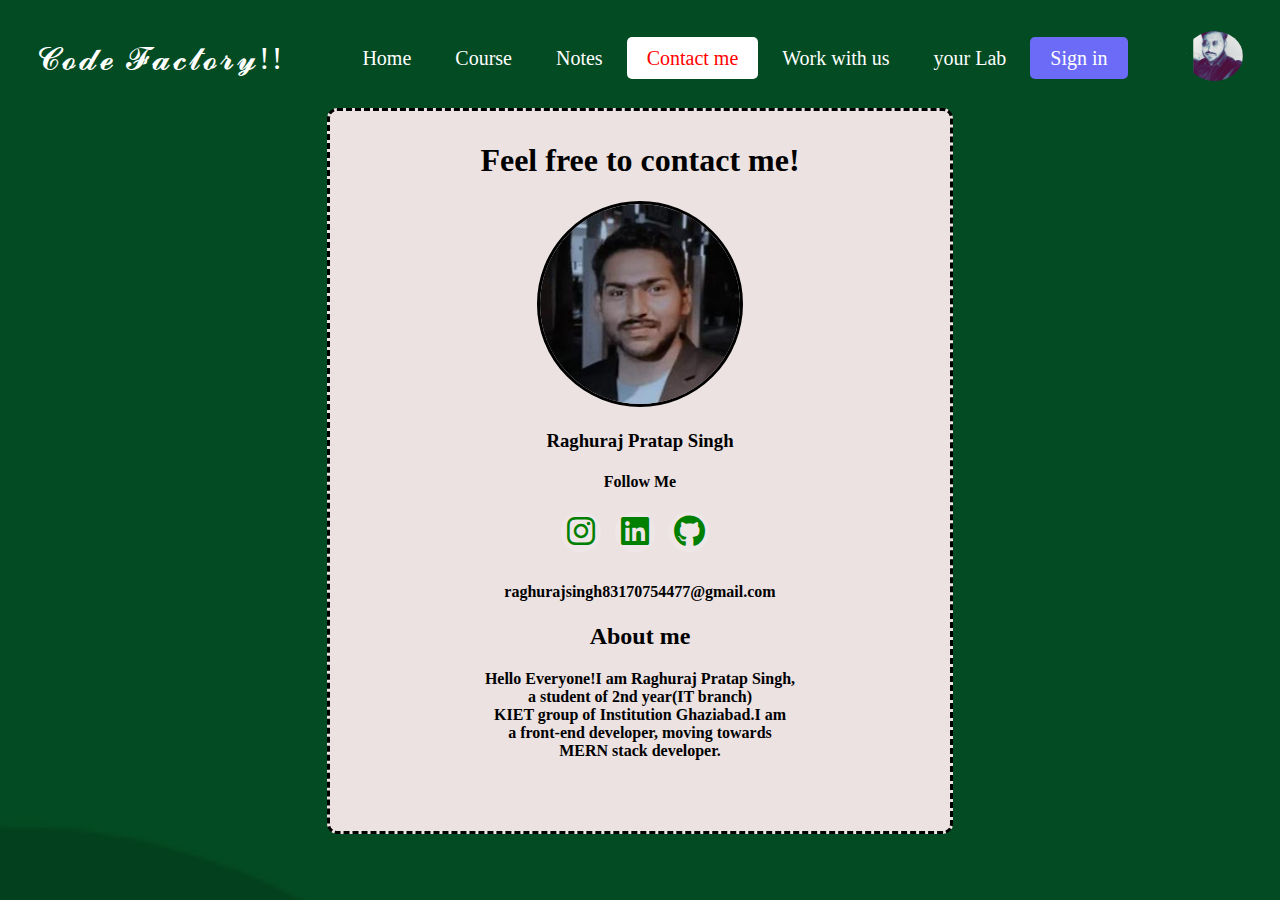
<file: contactme.html>
<!DOCTYPE html>
<html lang="en">
<head>
  <link rel="stylesheet" type="text/css" href="https://cdnjs.cloudflare.com/ajax/libs/font-awesome/6.2.1/css/all.min.css">
  <meta charset="UTF-8">
  <meta http-equiv="X-UA-Compatible" content="IE=edge">
  <meta name="viewport" content="width=device-width, initial-scale=1.0">
  <title>Code Factory</title>
  <link rel="icon" STYLE="border-radius: 50%;"   href="R.jpg" type="image/x-icon">
</head>
<body>
    <style>
        nav{
         width: 100%;
         height: 100px;
         color:rgb(71, 0, 0);
         display: flex;
         justify-content: space-around;
         align-items: center;
     }
     .logo{
         font-size: 2em;
         letter-spacing: 2px;
     }
     body {
 background-image: url(Green\ Modern\ Zoom\ Virtual\ Background.png);
    background-size: 400% 400%;
    animation: gradient 15s ease infinite;
}
     .menu a{
         text-decoration: none;
         color:white;
         padding: 10px 20px;
         font-size: 20px;
         position:relative;

     }
      .menu a:before{
          content:' ';
          position: absolute;
          top:0;
          left:0;
          width: 0%;
          height: 100%;
          border-bottom: 2px solid rgba(255, 134, 134, 0.835);
          transition: 0.4s;

      }
      .menu a:hover:before{
          width: 90%;
      }
      
      
        .contact{
  padding:10px;
  color:rgb(0, 0, 0);
  background-color:rgb(236, 226, 226);
  max-width:600px;
    border-radius:10px;
  border-style:dashed;
  height: 700px;
  border-color:rgb(0, 0, 0);
/*   margin-left:90vh; */
}


.social-links a{
    display: inline-block;
    height: 40px;
    width: 40px;
    background-color: rgba(255,255,255,0.2);
    margin:0 10px 10px 0;
    text-align: center;
    line-height: 40px;
    border-radius: 50%;
    color: green;
    transition: all 0.5s ease;
}
.social-links a:hover{
    color: #24262b;
    background-color: #ffffff;
}
    </style>
    <nav>
        <div class="logo" style="color: rgb(255, 255, 255);">
          𝓒𝓸𝓭𝓮 𝓕𝓪𝓬𝓽𝓸𝓻𝔂!!
        </div>
        <div class="menu">
            <a href="home.html"> Home</a>
            <a href="course.html">Course</a>
            <a href="notes.html">Notes</a>
            <a style="color:red; background-color: white; border-radius: 5px ;" href="contactme.html">Contact me</a>
            <a href="workwithus.html">Work with us</a>
            <a href="yourlab.html">your Lab</a>
            <a style="background-color: rgb(107, 107, 248); border-radius: 5px;" href="loginpage.html">Sign in</a>
         </div>
         <div class="register">
             <img  style="border-radius: 50%;" height="50px"   src="/raj.png">

         </div>
    </nav>
 <center>
  <div class="contact">
    <center><h1>Feel free to contact me!</h1></center>
    
            <img  style="border-radius: 50%; border: solid rgb(0, 0, 0);" width="200px"   height="200px" src="rajf.jpg" alt="rpsingh" ></a>

  <h3>Raghuraj Pratap Singh</h3>
   <h4>Follow Me</h4>
                    <div class="social-links">
                    
                      <a href="https://www.instagram.com/i_am_raghurajsingh/"><i class="fa-brands fa-instagram fa-2xl"></i></a>
                      <a href="https://www.linkedin.com/in/raghuraj-pratap-singh-kietians"><i class="fa-brands fa-linkedin fa-2xl"></i></a>
                                            <a href="https://github.com/raghurajsingh8"><i class="fa-brands fa-github fa-2xl"></i></a>
                    </div>
  <h4>raghurajsingh83170754477@gmail.com</h4>
  <h2>About me</h2>
  <center><p><b>Hello Everyone!I am Raghuraj <b>Pratap Singh,<br> a student of 2nd year(IT branch) <br>KIET group of Institution Ghaziabad.I am <br>a front-end developer, moving towards<br> MERN stack developer. </b> </p></center>
  </div>
  </center>
</body>
</html>
</file>
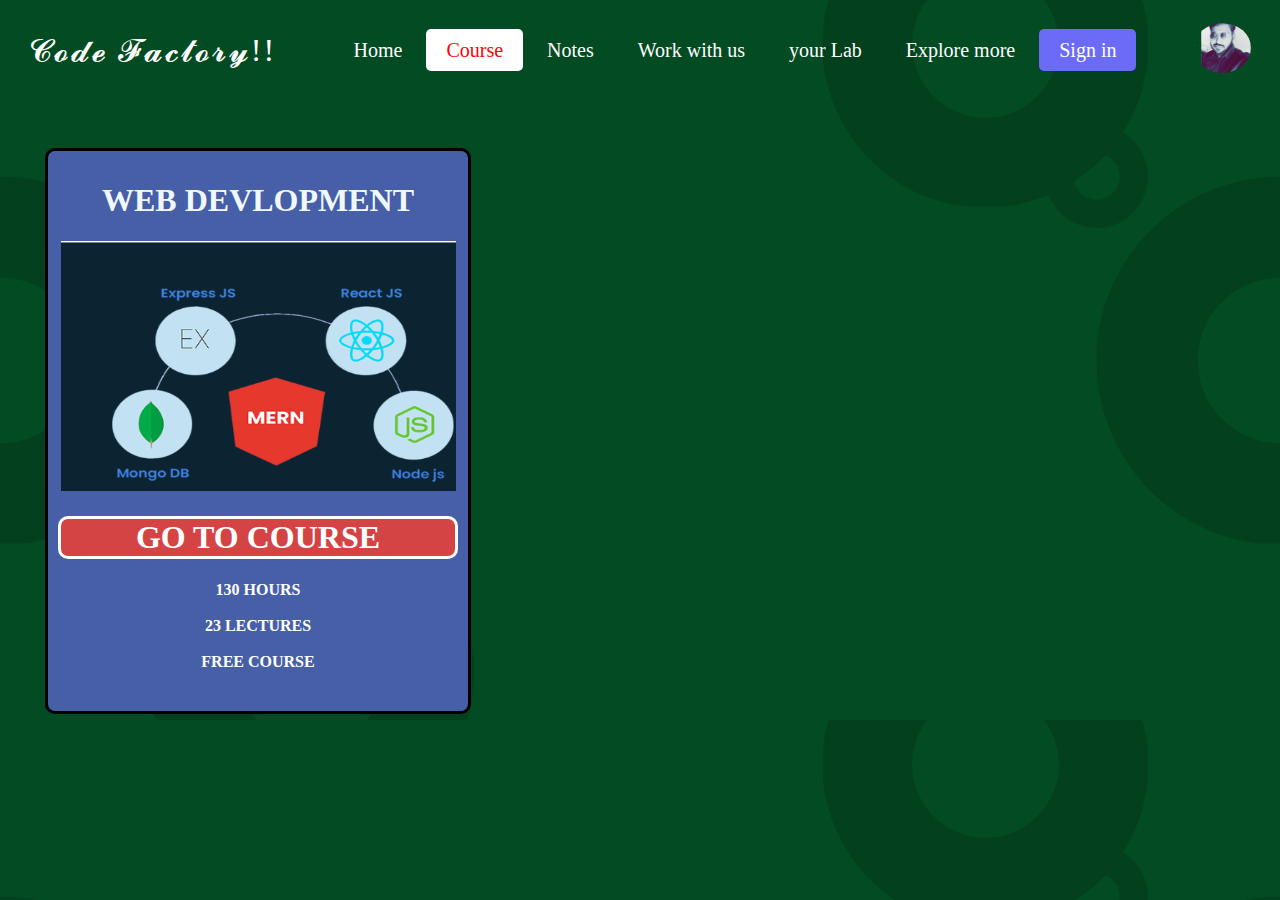
<file: course.html>
<!DOCTYPE html>
<html lang="en">
<head>
    <meta charset="UTF-8">
    <meta name="viewport" content="width=device-width, initial-scale=1.0">
    <title>codefactory</title>
    <link rel="icon" STYLE="border-radius: 50%;"   href="R.jpg" type="image/x-icon">
</head>

<body>
    <nav>
        <div class="logo" style="color: rgb(255, 255, 255);">
          𝓒𝓸𝓭𝓮 𝓕𝓪𝓬𝓽𝓸𝓻𝔂!!
        </div>
        <div class="menu">
            <a href="home.html"    > Home</a>
            <a  style="color:red; background-color: white; border-radius: 5px ;" href="course.html" >Course</a>
            <a href="notes.html">Notes</a>
<!--             <a href="contactme.html">Contact me</a> -->
            <a href="workwithus.html">Work with us</a>
            <a href="yourlab.html">your Lab</a>
               <a href="Explore.html">Explore more</a>
            <a style="background-color: rgb(107, 107, 248); border-radius: 5px;" href="loginpage.html">Sign in</a>
         </div>
         <div class="register">
             <img  style="border-radius: 50%;" height="50px"   src="raj.png">

         </div>
         <style>
            body{
                background-image: url(Green\ Modern\ Zoom\ Virtual\ Background.png);
                margin: 0px;
            }
            header{
         width: 100%;
         height: 100vh;
       background-image: url("home_back.png");
         background-size: cover;
         font-family: sans-serif;

     }
 
     nav{
         width: 100%;
         height: 100px;
         color:rgb(71, 0, 0);
         display: flex;
         justify-content: space-around;
         align-items: center;
     }
     .logo{
         font-size: 2em;
         letter-spacing: 2px;
     }
     .menu a{
         text-decoration: none;
         color:white;
         padding: 10px 20px;
         font-size: 20px;
         position:relative;

     }
      .menu a:before{
          content:' ';
          position: absolute;
          top:0;
          left:0;
          width: 0%;
          height: 100%;
          border-bottom: 2px solid rgba(255, 134, 134, 0.835);
          transition: 0.4s;

      }
      .menu a:hover:before{
          width: 90%;
      }
      
      .register a{
          text-decoration: none;
          color: white;
          padding: 10px 20px;
          font-size: 20px;
          background: rgb(174, 41, 41);
          border-radius: 8px;
          transition: 0.4s;
      }
      .register a:hover{
          background: transparent;
          border: 1px solid rgb(63, 37, 37);
      }
      .card{
        text-align: center;
        margin-left: 30%;
      }
      .h-txt{
          min-width: 80%;
          position:absolute;
          top: 50%;
          left:50%;
          transform: translate(-50%,-50%);
          text-align: center;
          color: rgb(255, 255, 255);
      }
      .h-txt span{
         letter-spacing: 5px ;
      }
      .h-txt h1{
          font-size: 3.5em;
      }
         </style>
    </nav>
<br>
<bodyf>
    <div style="border:#465fa6 solid; margin-top: 20px; background-color: #465fa6; width: 400px; height: 540px; border-radius: 10px; margin-left: 45px; padding: 10px; border-color: black;"  class="card">
                                    <h1  style="color: aliceblue;  "  ><center>WEB DEVLOPMENT</center> </h1>
                                                  
                                    <img height="250px"  width="395px" src="MERNB.png">
                                    
                                  <a  class="gotocourse" style="text-decoration: none; background-color: rgb(248, 50, 50); color: white;" href="course1x.html"><h1 style="text-decoration: none;border: solid white ; border-radius: 10px; background-color: rgb(213, 68, 68);"><center>GO TO COURSE</center></h1></a>
                                    <b  style = " color: white; "> <center>130 HOURS  </center></b><br>
                                    <b  style = " color: white; "> <center>23 LECTURES</center></b><br>
                                    <b  style = " color: white; "> <center>FREE COURSE</center></b>
</div>

 
   
</bodyf>
<style>

    
    
    bodyf{
        display:flex;
        
    
        margin-top: 10px;
        text-align: center;

    }
</style>
</html>
</file>
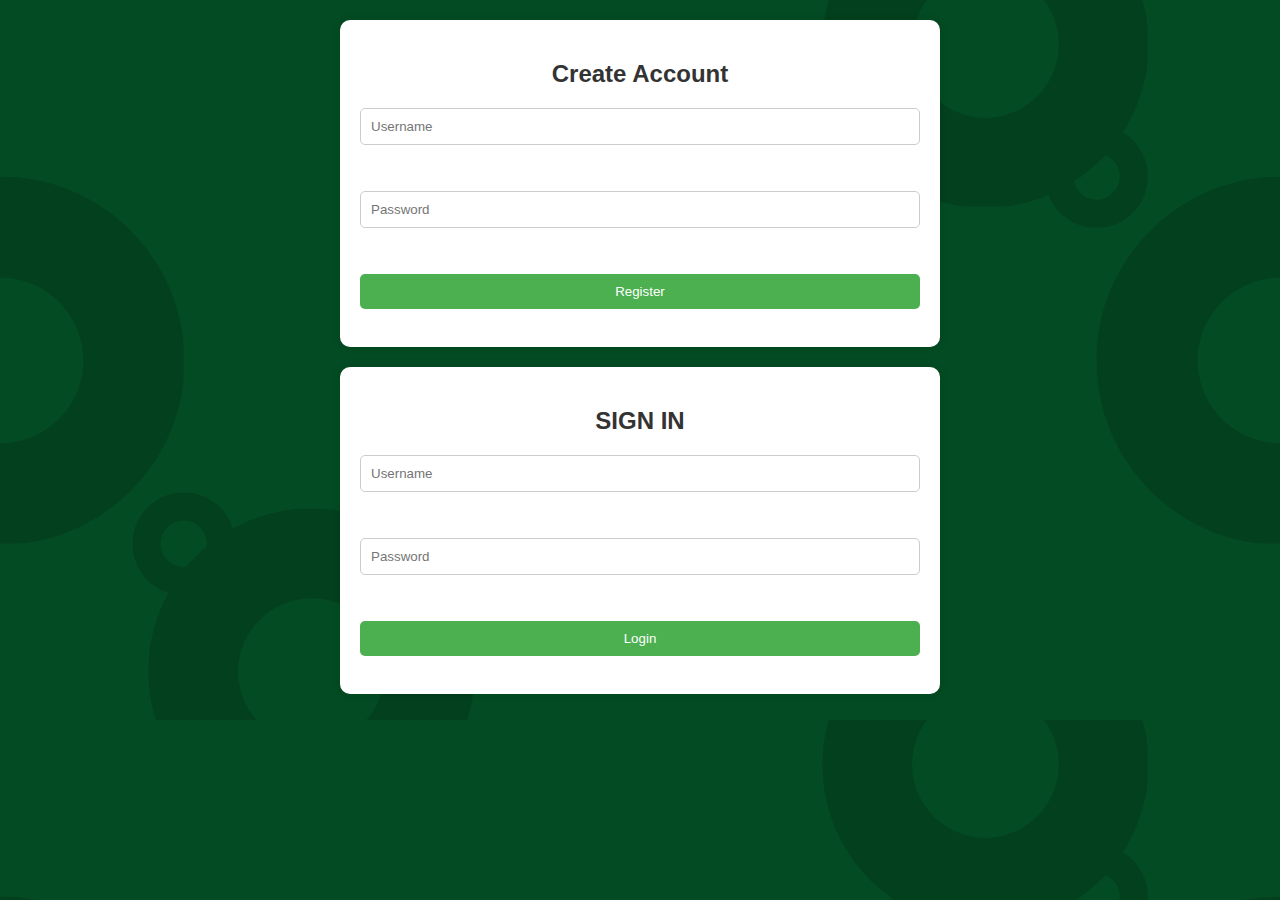
<file: loginpage.html>
<!DOCTYPE html>
<html lang="en">
<head>
    <meta charset="UTF-8">
    <meta name="viewport" content="width=device-width, initial-scale=1.0">
    <title>Code Factory</title>
    <link rel="icon" STYLE="border-radius: 50%;"   href="R.jpg" type="image/x-icon">
    <link rel="stylesheet" type="text/css" href="loginpage.css">
</head>
    <!-- saving the file -->
<body>
    <script src="loginpage.js"></script>


<div class="container">
    <div id="loginForm">
       
        <h2>SIGN IN</h2>
        <form id="login">
            <input type="text" id="loginUsername" value="" placeholder="Username" ><br><br>
            <input type="password" id="loginPassword" placeholder="Password"><br><br>
            <button type="button" onclick="login()">Login</button><br>
        </form>
    </div>

    <div id="registrationForm">
        <h2>Create Account</h2>
        <form id="registration">
            <input type="text" id="registerUsername" placeholder="Username"><br><br>
            <input type="password" id="registerPassword" placeholder="Password"><br><br>
            <button type="button" onclick="register()">Register</button><br>
        </form>
    </div>
    
</div>

    
</div>



</body>
 
</html>
</file>
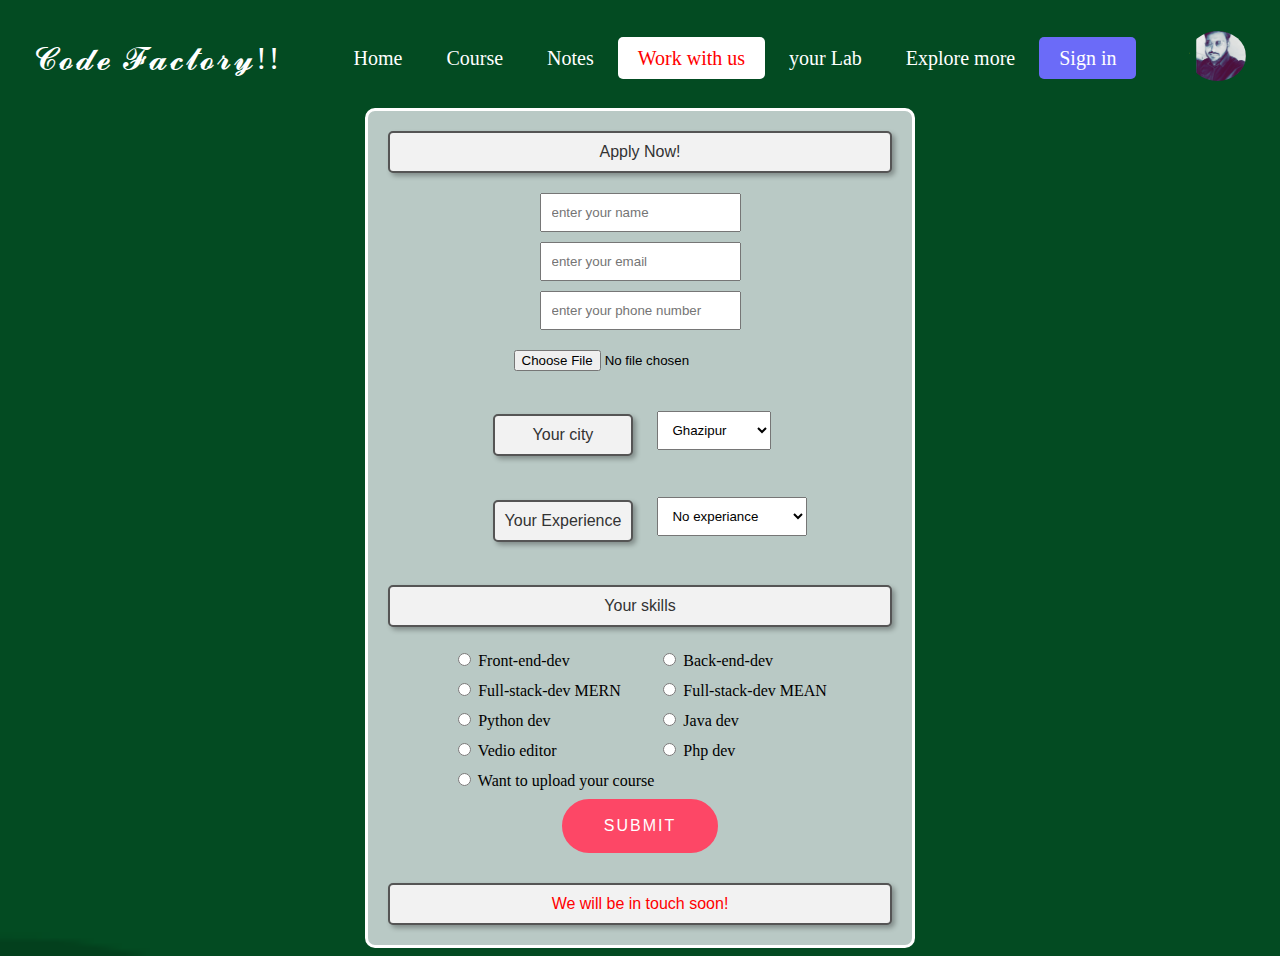
<file: workwithus.html>
<!DOCTYPE html>
<html lang="en">
<head>
  <meta charset="UTF-8">
  <meta http-equiv="X-UA-Compatible" content="IE=edge">
  <meta name="viewport" content="width=device-width, initial-scale=1.0">
  <title>Code Factory</title>
  <link rel="icon" STYLE="border-radius: 50%;"   href="R.jpg" type="image/x-icon">
</head>
<body> 
    <style>


.container{
  
  max-width:550px;
  
}
input{
  padding:10px;
  margin-bottom:10px;
}
select{
    padding:10px;
  margin-bottom:10px;
}

P {
    font-family: Arial, sans-serif;
    font-size: 16px;
    color: #333;
    background-color: #f2f2f2;
    padding: 10px;
    margin: 20px;
    border: 2px solid #555;
    border-radius: 5px;
    box-shadow: 3px 3px 5px rgba(0, 0, 0, 0.3);
    text-align: center;
}
P:hover{
  
    color: #333;
    background-color: #f2f2f2;
    padding: 10px;
    margin: 20px;
    border: 2px solid green;
    border-radius: 5px;
    box-shadow: 3px 3px 5px rgba(0, 0, 0, 0.3);
    text-align: center;
}
input:hover{
  border-color:orange;
}
select:hover{
  border-color:red;
}
.button{
  color: #fff;
  font-size: 16px;
  text-transform: uppercase;
  letter-spacing: 2px;
  padding: 16px 40px;
  border-radius: 500px;
  display: inline-block;
  font-weight: 500;
  transition: all 0.4s ease-in-out;
  background-size: 152% 100%;
  background: #fd4766;
  border: 2px solid #fd4766;
}
.button:hover {
  background-color:white;
  border-color: green;
  color: black;
  cursor: pointer;
}
nav{
         width: 100%;
         height: 100px;
         color:rgb(71, 0, 0);
         display: flex;
         justify-content: space-around;
         align-items: center;
     }
     .logo{
         font-size: 2em;
         letter-spacing: 2px;
     }
     .menu a{
         text-decoration: none;
         color:white;
         padding: 10px 20px;
         font-size: 20px;
         position:relative;

     }
      .menu a:before{
          content:' ';
          position: absolute;
          top:0;
          left:0;
          width: 0%;
          height: 100%;
          border-bottom: 2px solid rgba(255, 134, 134, 0.835);
          transition: 0.4s;

      }
      .menu a:hover:before{
          width: 90%;
      }
      
      .register a{
          text-decoration: none;
          color: white;
          padding: 10px 20px;
          font-size: 20px;
          background: rgb(174, 41, 41);
          border-radius: 8px;
          transition: 0.4s;
      }
      .register a:hover{
          background: transparent;
          border: 1px solid rgb(63, 37, 37);
      }
      


@keyframes gradient {
    0% {
        background-position: 0% 50%;
    }
    50% {
        background-position: 100% 50%;
    }
    100% {
        background-position: 0% 50%;
    }
}
    </style><center>
      
    <nav>
        <div class="logo" style="color: rgb(255, 255, 255);">
          𝓒𝓸𝓭𝓮 𝓕𝓪𝓬𝓽𝓸𝓻𝔂!!
        </div>
        <div class="menu">
            <a href="home.html"> Home</a>
            <a href="course.html">Course</a>
            <a href="notes.html">Notes</a>
<!--             <a href="contactme.html">Contact me</a> -->
            <a style="color:red; background-color: white; border-radius: 5px ;"  href="workwithus.html">Work with us</a>
            <a href="yourlab.html">your Lab</a>
             <a href="Explore.html">Explore more</a>
            <a style="background-color: rgb(107, 107, 248); border-radius: 5px;" href="loginpage.html">Sign in</a>
         </div>
         <div class="register">
             <img  style="border-radius: 50%;" height="50px"   src="raj.png">

         </div>
    </nav>
  <div class="container">
    

    <form style="border-radius: 10px; border: solid white ; background-color: rgb(185, 201, 197);" method="post" name="google-sheet"  tyle="background-color: rgb(50, 99, 205); border: solid white ;  border-radius: 7px;">
      <p>Apply Now!</p> 
      <input name="name" id="name" placeholder="enter your name" type="text">
      <br>
            <input name="email" id="email" placeholder="enter your email" type="email">
      <br>
            <input name="number" id="number" placeholder="enter your phone number " type="tel">
      <br>
            <input name="link" id="link" placeholder="Link to your resume" type="file"><br>
      <table>
        <tr>
          <td>
            <p>Your city</p></td><td>
   <select name="city" id="indianCities">

    <option value="ghazipur">Ghazipur</option>
  <option value="Mumbai">Mumbai</option>
  <option value="Delhi">Delhi</option>
  <option value="Bangalore">Bangalore</option>
  <option value="Hyderabad">Hyderabad</option>
  <option value="Chennai">Chennai</option>
  <option value="Kolkata">Kolkata</option>
  <option value="Pune">Pune</option>
  <option value="Ahmedabad">Ahmedabad</option>
  <option value="Jaipur">Jaipur</option>
  <option value="Lucknow">Lucknow</option>
  <option value="Chandigarh">Chandigarh</option>
  <option value="Bhopal">Bhopal</option>
  <option value="Indore">Indore</option>
  <option value="Kochi">Kochi</option>
  
          </select></td></tr><tr><td>
        <p>Your Experience</p></td><td>
   <select name="experiance" id="years">

     <option value="No experiance">No experiance</option>
  <option value="3 months">0-3 months</option>
  <option value="3-6 months">3-6 months</option>
  <option value="6-12months">6-12 months</option>
  <option value="1 years">1 year</option>
  <option value="2 year">2 year</option>
  <option value="3-5 yesrs">3-5 years</option>
  <option value="5-7 years">5-7 years</option>
  <option value="more than 7 years">more than 7 years</option>
  
  
        </select></td></tr></table>
<div class="skillss">
      <p>Your skills</p>
<table border="0px">
  <tr>
   <td><label>
     <input type="radio" name="skills" value=" Front-end-dev"> Front-end-dev
      </label></td>
  <td><label>
        <input type="radio" name="skills" value="Back-end-dev"> Back-end-dev
    </label></td>
  </tr>
  <tr>
    <td><label>
        <input type="radio" name="skills" value="Full-stack-dev MERN"> Full-stack-dev MERN
      </label></td><td>
  <label>
        <input type="radio" name="skills" value="Full-stack-dev MEAN"> Full-stack-dev MEAN
    </label></td>
  </tr>
  <tr>
    <td>
      

  <label>
        <input type="radio" name="skills" value=" Python dev"> Python dev
      </label></td><td>
  <label>
        <input type="radio" name="skills" value=" Java dev"> Java dev
    </label></td></tr><tr><td>
  <label>
        <input type="radio" name="skills" value=" Vedio editor"> Vedio editor
  </label></td><td>
  <label>
        <input type="radio" name="skills" value="Php dev"> Php dev
  </label></td></tr><tr><td>
  <label>
    
        <input type="radio" name="contribute" value=" Want to upload your course"> Want to upload your course
  </label></td></tr>
    
    </div> </table>
  <input type="submit" class="button" value="submit"  name="submit">
  <P style="color:red; font-size:16px;">We will be in touch soon!</P>
    </form>
    <script>
      const scriptURL = 'https://script.google.com/macros/s/AKfycbyBotvuVbYXfVGyzEqmQ6ilGysFsecpIkS7HhuAeHJ8VedUhyjcCOcAkLfv8c6N6xL1/exec'
      const form = document.forms['google-sheet']
    
      form.addEventListener('submit', e => {
        e.preventDefault()
        fetch(scriptURL, { method: 'POST', body: new FormData(form)})
          .then(response => alert("Thanks for Contacting us..! We Will Contact You Soon..."))
          .catch(error => console.error('Error!', error.message))
      })
    </script>
    </div>
  </center>
  <style>
    body {
    background-image: url(Green\ Modern\ Zoom\ Virtual\ Background.png);
    background-size: 400% 400%;
  
}
  </style>
</body>
</html>
</file>
<file: loginpage.css>
body {
  font-family: Arial, sans-serif;
  background-color: #f2f2f2;
  margin: 0;
  background-image: url(Green\ Modern\ Zoom\ Virtual\ Background.png);
}

.container {
  max-width: 600px;
  margin: auto;
  padding: 20px;
  display: flex;
  flex-direction: column;
}

#loginForm, #registrationForm {
  background-color: #fff;
  padding: 20px;
  border-radius: 10px;
  box-shadow: 0 0 10px rgba(0, 0, 0, 0.1);
  margin-bottom: 20px;
}

h1, h2 {
  text-align: center;
  color: #333;
}

#loginForm h2, #registrationForm h2 {
  margin-bottom: 20px;
}

form {
  display: flex;
  flex-direction: column;
}

input {
  width: 100%;
  padding: 10px;
  margin-bottom: 10px;
  box-sizing: border-box;
  border: 1px solid #ccc;
  border-radius: 5px;
}

button {
  background-color: #4caf50;
  color: white;
  padding: 10px;
  border: none;
  border-radius: 5px;
  cursor: pointer;
}

button:hover {
  background-color: #45a049;
}

marquee {
  font-size: 1.5em;
  color: #333;
}

#registrationForm {
  order: -1; /* Move registration form to the top */
}

#loginForm,
#registrationForm.active {
  display: block;
}
</file>
